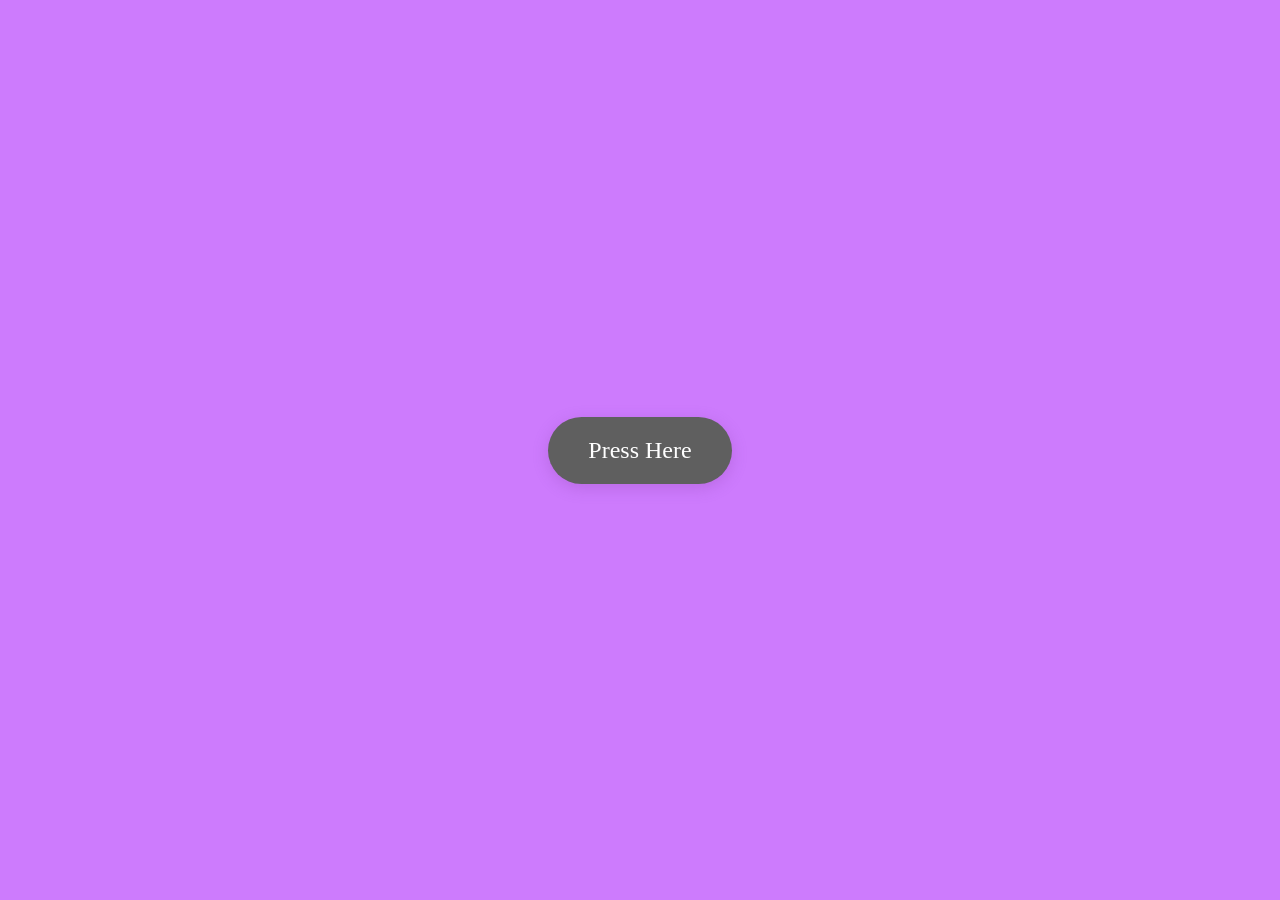
<file: index.html>
<!DOCTYPE html>
<html lang="en">
<head>
    <meta charset="UTF-8">
    <meta name="viewport" content="width=device-width, initial-scale=1.0">
    <title>Welcome</title>
    <link rel="stylesheet" href="style.css">
</head>
<body class="index-body">

    <a href="birthday.html" class="btn">Press Here</a>

</body>
</html>
</file>
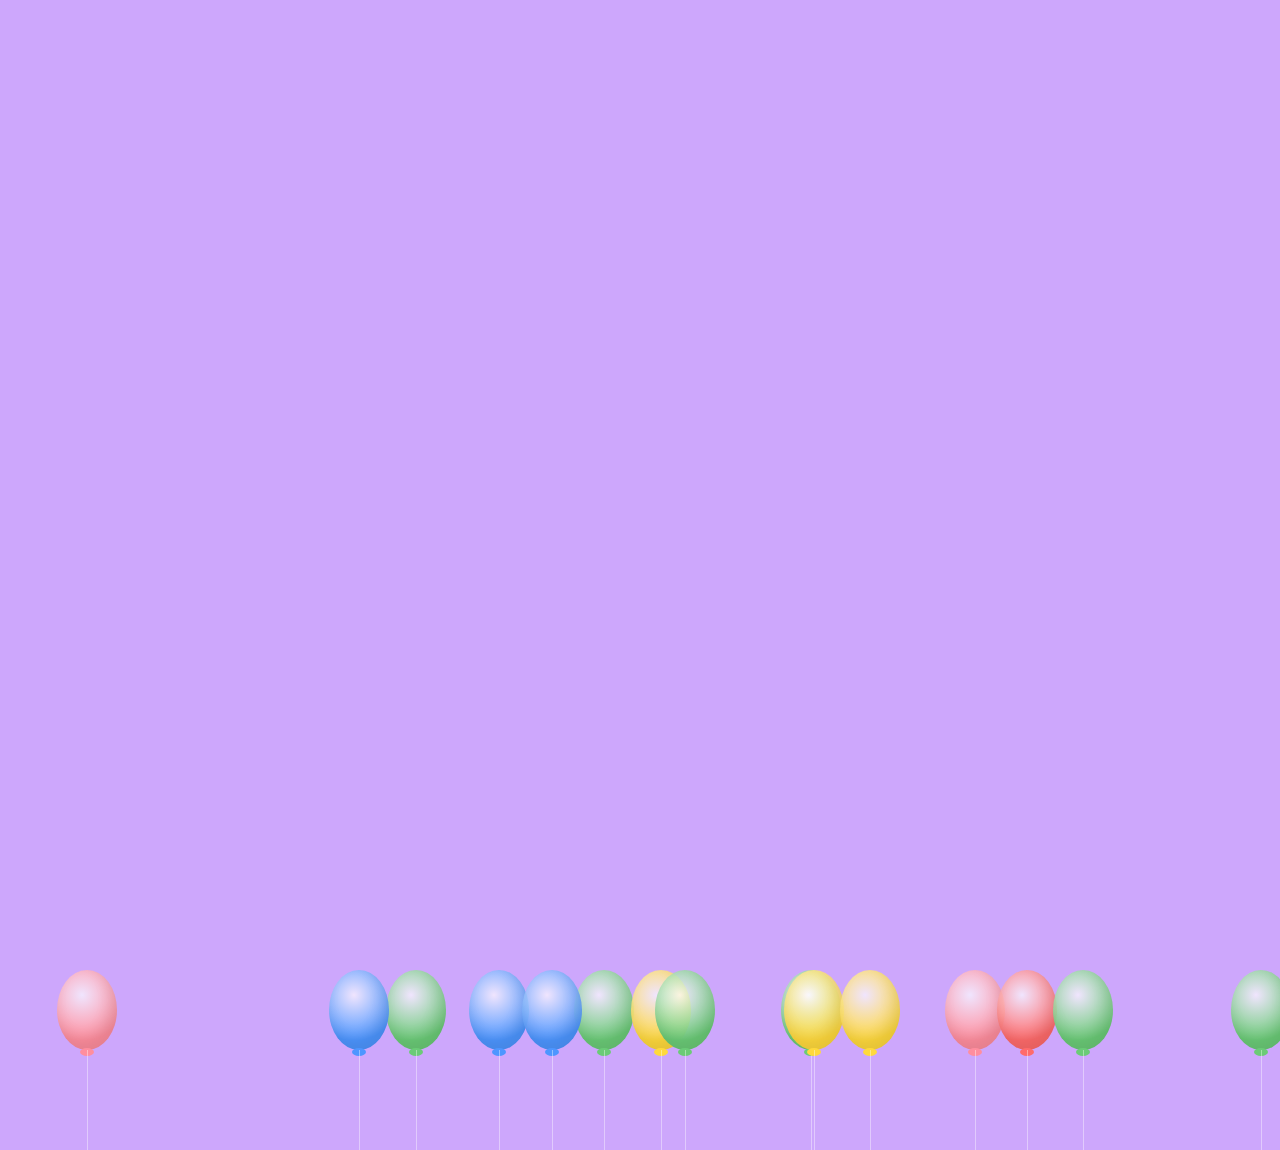
<file: birthday.html>
<!DOCTYPE html>
<html lang="en">
<head>
    <meta charset="UTF-8">
    <meta name="viewport" content="width=device-width, initial-scale=1.0">
    <title>Happy Birthday!</title>
    <link rel="stylesheet" href="style.css">
</head>
<body class="birthday-body">

    <div id="firework-container"></div>
    
    <div id="balloon-container"></div>

    <div class="crawl-container">
        <div class="message">
            <h1>HAPPY BIRTHDAY MILES!🥳🎊🎉</h1>
            <p>For My Beautiful Bestie, Miles</p>
            <br>
            <p>I'm so happy that I met a cutie bestie, thank you for being there for me whenever I needed someone, thank you for your endless support, your presence you've given unconsciously brightens my day. Thank you din for knocking up my senses whenever sobrang nonsense ng mga thinking ko. Do bear in mind na I'll always be here for you whenever you need me and I'll always be here to support you despite our distance, to remind you're not alone and to remind you that you have someone who's proud of you and I'll always be rooting for you until you achieve all your dreams. My wish for you is to have continuous happiness in life and may all the things you prayed for come true. Happy birthday again, Miles! Have a wonderful day ahead with that beautiful smile of yours, I love you so much my Bestie! Keep doing your thing! And I'll see you very soon!</p>
            <br>
            <p>-- Love your bestie, Zy.🫶 --</p>

        </div>
    </div>

    <script src="script.js"></script>
</body>
</html>
</file>
<file: style.css>
/* Shared Styles */
body {
    margin: 0;
    padding: 0;
    font-family: 'Georgia', serif; 
    overflow: hidden;
    height: 100vh;
}

/* Index Page Styles */
.index-body {
    display: flex;
    justify-content: center;
    align-items: center;
    background-color: #cd7bfd;
}

.btn {
    padding: 20px 40px;
    font-size: 1.5rem;
    color: white;
    background-color: #5f5f5f; 
    border: none;
    border-radius: 50px;
    cursor: pointer;
    box-shadow: 0 4px 15px rgba(142, 68, 173, 0.3);
    transition: transform 0.2s, background-color 0.2s;
    text-decoration: none;
}

.btn:hover {
    background-color: #9b59b6;
    transform: scale(1.05);
}

/* Birthday Page Styles */
.birthday-body {
    background: #cda7fc; 
    color: #000; 
    display: flex;
    justify-content: center;
    position: relative;
}

.crawl-container {
    position: absolute;
    bottom: -100%;
    width: 80%;
    text-align: center;
    animation: crawl 20s linear forwards; 
    z-index: 100; 
}

@keyframes crawl {
    0% { bottom: -90%; }
    100% { bottom: 130%; }
}

.message h1 {
    font-size: 4rem;
    margin-bottom: 50px;
    letter-spacing: 2px;
}

.message p {
    font-size: 2rem;
    line-height: 1.6;
    margin-bottom: 20px;
    font-weight: bold;
}

/* --- Balloon & Firework Styles (Kept your original logic) --- */
.balloon {
    position: absolute;
    bottom: -150px; 
    width: 60px;
    height: 80px;
    border-radius: 50%;
    z-index: 10; 
    animation: floatUp 10s infinite ease-in; 
    box-shadow: inset -5px -10px 15px rgba(0,0,0,0.1); 
}

.balloon::before {
    content: '';
    position: absolute;
    bottom: -6px;
    left: 23px;
    width: 14px;
    height: 8px;
    border-radius: 50%;
}

.balloon::after {
    content: '';
    position: absolute;
    top: 80px; 
    left: 30px;
    width: 1px;
    height: 100px;
    background-color: rgba(255, 255, 255, 0.4); 
}

@keyframes floatUp {
    0% { transform: translateY(0) rotate(0deg); opacity: 0; }
    10% { opacity: 0.8; }
    100% { transform: translateY(-140vh) rotate(15deg); opacity: 0.7; }
}

#firework-container {
    position: absolute;
    top: 0; left: 0;
    width: 100%; height: 100%;
    z-index: 5;
    pointer-events: none;
}

/* --- NEW: MOBILE RESPONSIVENESS FEATURE --- */

@media (max-width: 768px) {
    /* Adjust the crawl width so it doesn't hit edges */
    .crawl-container {
        width: 90%;
    }

    /* Shrink the large headers for mobile */
    .message h1 {
        font-size: 2.2rem; 
        margin-bottom: 30px;
    }

    /* Shrink the paragraph text */
    .message p {
        font-size: 1.2rem;
        line-height: 1.4;
    }

    /* Adjust button size for easier tapping */
    .btn {
        padding: 15px 30px;
        font-size: 1.2rem;
    }

    /* Speed up the crawl slightly on mobile so it doesn't feel too long */
    .crawl-container {
        animation: crawl 15s linear forwards;
    }
}

/* Extra small devices (phones under 400px wide) */
@media (max-width: 400px) {
    .message h1 {
        font-size: 1.8rem;
    }
    .message p {
        font-size: 1rem;
    }
}
</file>
